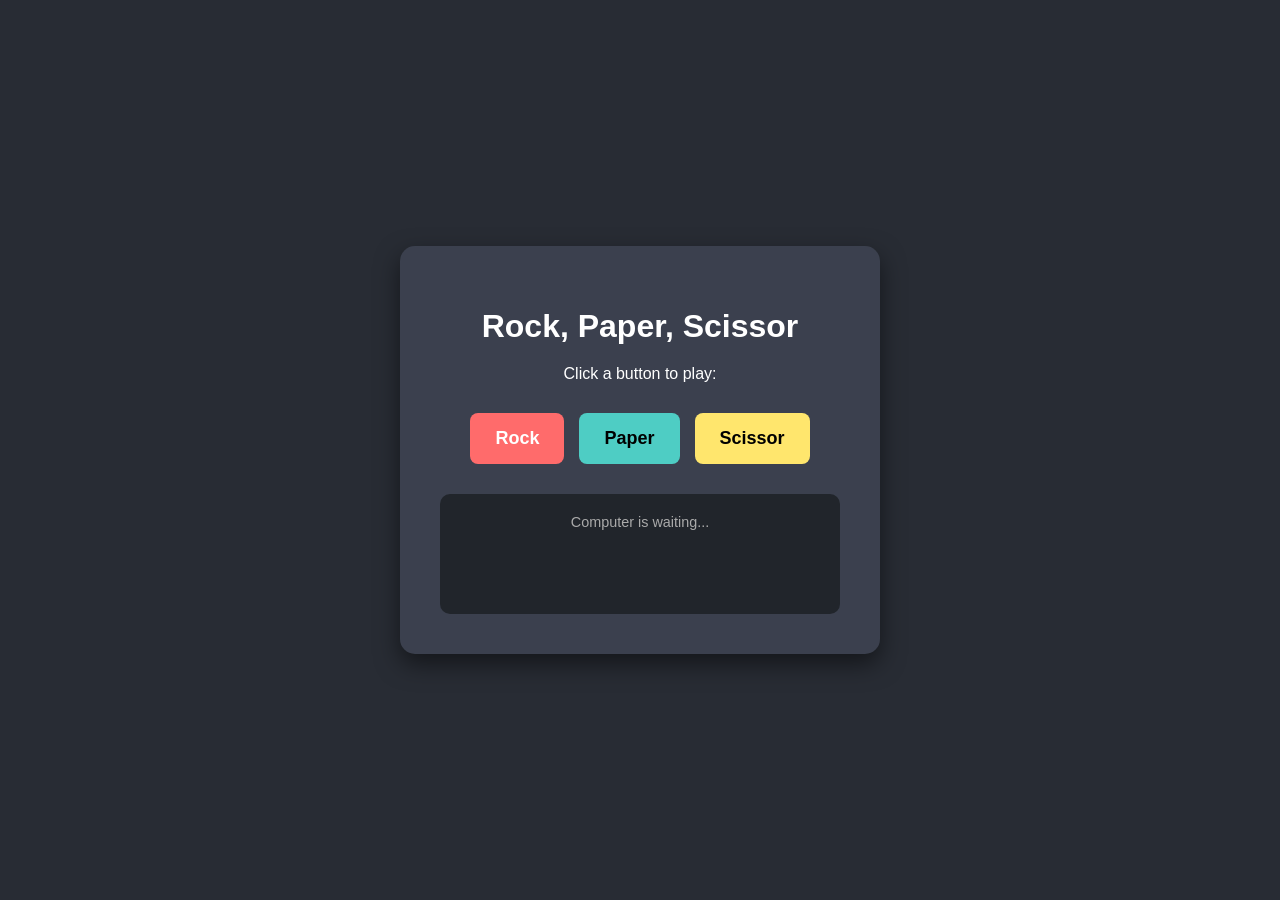
<file: Logic Boost Mini Project/Rock Paper  Scissors Game/index.html>
<!DOCTYPE html>
<html lang="en">
<head>
    <meta charset="UTF-8">
    <meta name="viewport" content="width=device-width, initial-scale=1.0">
    <title>Rock Paper Scissor Game</title>
    <style>
        body {
            font-family: 'Arial', sans-serif;
            background-color: #282c34;
            color: white;
            display: flex;
            flex-direction: column;
            align-items: center;
            justify-content: center;
            height: 100vh;
            margin: 0;
        }
        h1 { margin-bottom: 20px; }
        
        .game-container {
            background: #3b404e;
            padding: 40px;
            border-radius: 15px;
            text-align: center;
            box-shadow: 0 10px 25px rgba(0,0,0,0.5);
            width: 400px;
        }

        .choices {
            display: flex;
            justify-content: center;
            gap: 15px;
            margin: 30px 0;
        }

        button {
            padding: 15px 25px;
            font-size: 18px;
            border: none;
            border-radius: 8px;
            cursor: pointer;
            transition: transform 0.2s;
            font-weight: bold;
        }

        /* Distinct colors for buttons */
        .btn-rock { background-color: #ff6b6b; color: white; }
        .btn-paper { background-color: #4ecdc4; color: black; }
        .btn-scissor { background-color: #ffe66d; color: black; }

        button:hover { transform: scale(1.1); }

        .result-box {
            margin-top: 20px;
            padding: 20px;
            background: #21252b;
            border-radius: 10px;
            min-height: 80px;
        }

        .comp-display {
            color: #aaa;
            font-size: 0.9em;
            margin-bottom: 10px;
        }

        #final-message {
            font-size: 1.2em;
            font-weight: bold;
            color: #61dafb; /* React Blue color for text */
        }
    </style>
</head>
<body>

    <div class="game-container">
        <h1>Rock, Paper, Scissor</h1>
        <p>Click a button to play:</p>

        <div class="choices">
            <button class="btn-rock" onclick="sendChoice('rock')">Rock</button>
            <button class="btn-paper" onclick="sendChoice('paper')">Paper</button>
            <button class="btn-scissor" onclick="sendChoice('scissor')">Scissor</button>
        </div>

        <div class="result-box">
            <div class="comp-display" id="comp-display">Computer is waiting...</div>
            <div id="final-message"></div>
        </div>
    </div>

    <script>
        function sendChoice(userChoice) {
            // 1. Send the choice to your Python backend
            fetch('/play', {
                method: 'POST',
                headers: {
                    'Content-Type': 'application/json',
                },
                body: JSON.stringify({ choice: userChoice }),
            })
            .then(response => response.json())
            .then(data => {
                // 2. Update the HTML with the response from Python
                document.getElementById('comp-display').innerText = "Computer Chose: " + data.comp_choice;
                document.getElementById('final-message').innerText = data.message;
            })
            .catch((error) => {
                console.error('Error:', error);
            });
        }
    </script>
</body>
</html>
</file>
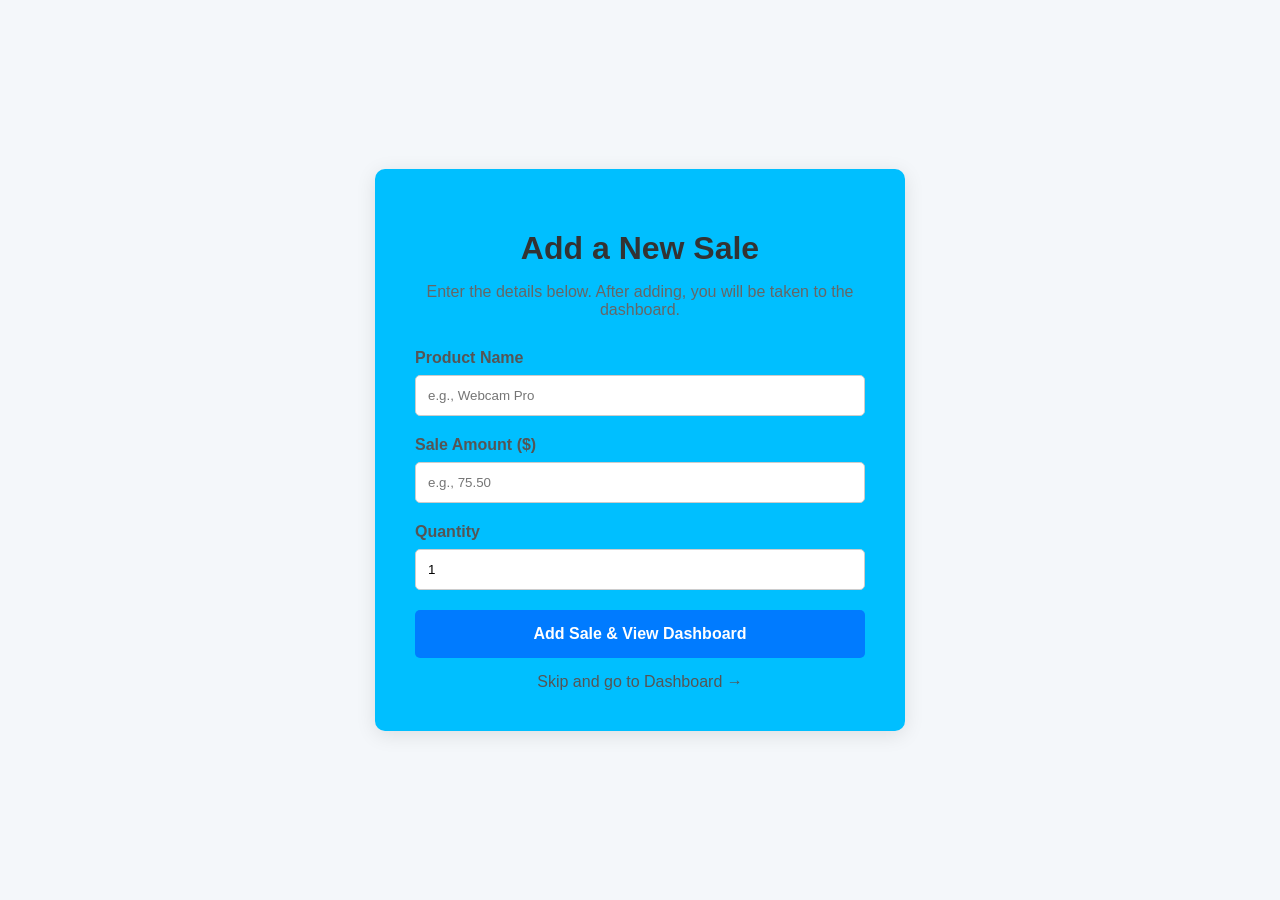
<file: add-item.html>
<!DOCTYPE html>
<html lang="en">
<head>
    <meta charset="UTF-8">
    <meta name="viewport" content="width=device-width, initial-scale=1.0">
    <title>Add New Sale</title>
    <link rel="stylesheet" href="add-item.css">
</head>
<body>
    <div class="form-container">
        <h1>Add a New Sale</h1>
        <p>Enter the details below. After adding, you will be taken to the dashboard.</p>
        <form id="add-sale-form">
            <div class="form-group">
                <label for="product-name">Product Name</label>
                <input type="text" id="product-name" placeholder="e.g., Webcam Pro" required>
            </div>
            <div class="form-group">
                <label for="sale-amount">Sale Amount ($)</label>
                <input type="number" id="sale-amount" placeholder="e.g., 75.50" step="0.01" required>
            </div>
            <div class="form-group">
                <label for="sale-quantity">Quantity</label>
                <input type="number" id="sale-quantity" value="1" min="1" required>
            </div>
            <button type="submit" class="submit-btn">Add Sale & View Dashboard</button>
            <a href="index.html" class="skip-link">Skip and go to Dashboard &rarr;</a>
        </form>
    </div>
    <script src="add-item.js"></script>
</body>
</html>
</file>
<file: add-item.css>
body {
    font-family: -apple-system, BlinkMacSystemFont, "Segoe UI", Roboto, "Helvetica Neue", Arial, sans-serif;
    background-color: #f4f7fa;
    display: flex;
    justify-content: center;
    align-items: center;
    height: 100vh;
    margin: 0;
}

.form-container {
    background: #00bfff;
    padding: 40px;
    border-radius: 10px;
    box-shadow: 0 4px 20px rgba(0, 0, 0, 0.1);
    width: 100%;
    max-width: 450px;
    text-align: center;
}

h1 {
    color: #333;
    margin-bottom: 10px;
    font-weight: bolder;
}

p {
    color: #666;
    margin-bottom: 30px;
}

.form-group {
    margin-bottom: 20px;
    text-align: left;
}

.form-group label {
    display: block;
    margin-bottom: 8px;
    color: #555;
    font-weight: 600;
}

.form-group input {
    width: 100%;
    padding: 12px;
    border: 1px solid #ccc;
    border-radius: 5px;
    box-sizing: border-box;
    transition: border-color 0.3s, box-shadow 0.3s;
}

.form-group input:focus {
    border-color: #007bff;
    box-shadow: 0 0 0 3px rgba(0, 123, 255, 0.25);
    outline: none;
}

.submit-btn {
    width: 100%;
    padding: 15px;
    border: none;
    border-radius: 5px;
    background-color: #007bff;
    color: white;
    font-size: 16px;
    font-weight: bold;
    cursor: pointer;
    transition: background-color 0.3s;
    margin-bottom: 15px;
}

.submit-btn:hover {
    background-color: #0056b3;
}

.skip-link {
    text-decoration: none;
    color: #555;
    font-weight: 500;
}
.skip-link:hover {
    text-decoration: underline;
}
</file>
